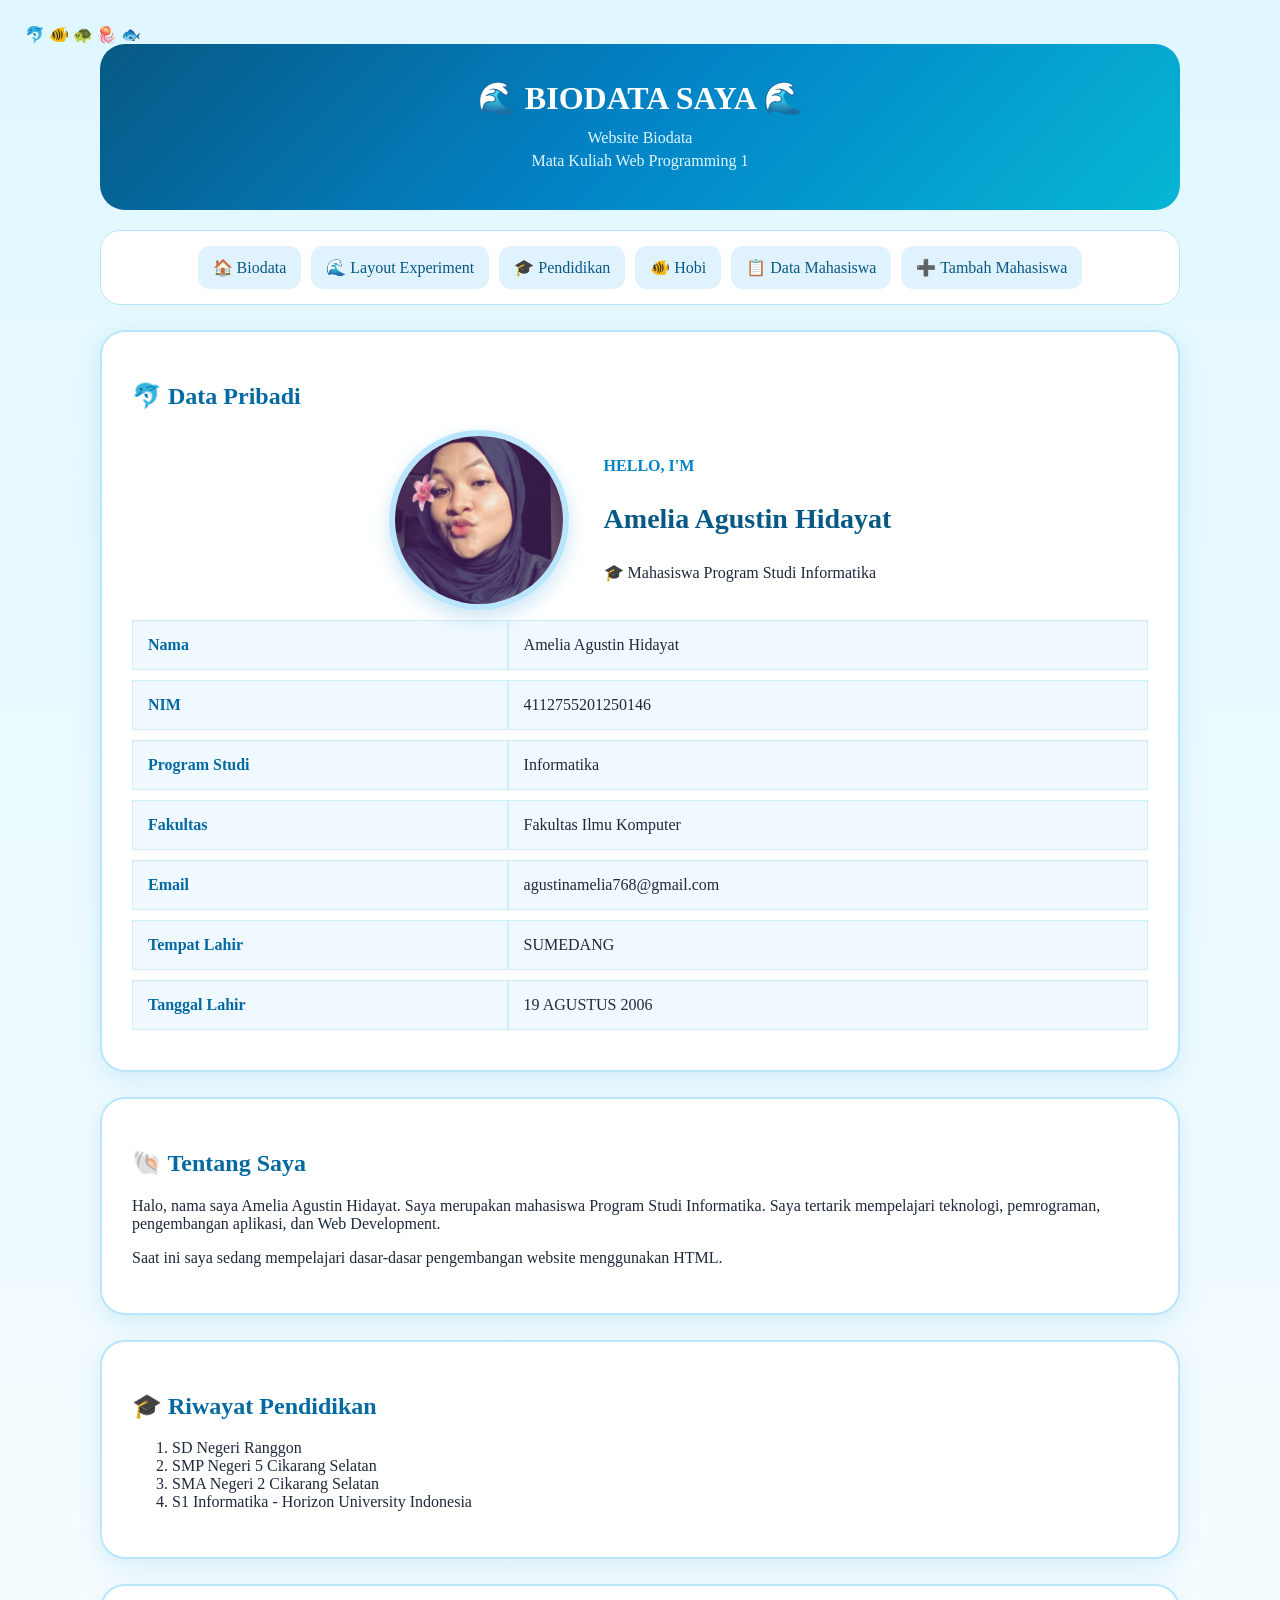
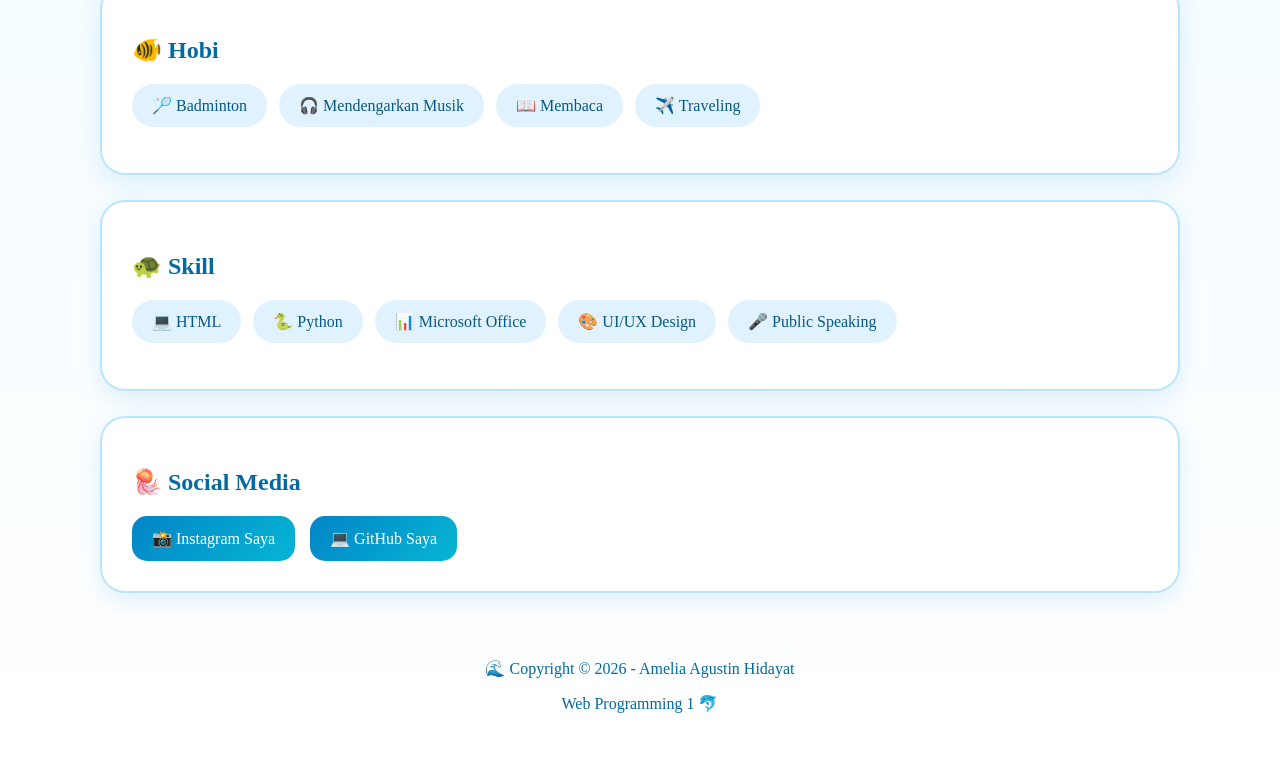
<file: index.html>
<!DOCTYPE html>
<html lang="id">
<head>
    <meta charset="UTF-8">
    <meta name="viewport" content="width=device-width, initial-scale=1.0">
    <title>Biodata Amelia - Ocean Blue</title>
    <link rel="stylesheet" href="style.css">
</head>

<body>

    <!-- DEKORASI LAUT -->
    <div class="ocean-decorations">
        <span class="fish fish-1">🐬</span>
        <span class="fish fish-2">🐠</span>
        <span class="fish fish-3">🐢</span>
        <span class="fish fish-4">🪼</span>
        <span class="fish fish-5">🐟</span>
    </div>

    <!-- GELEMBUNG AIR -->
    <div class="bubbles">
        <span></span>
        <span></span>
        <span></span>
        <span></span>
        <span></span>
        <span></span>
    </div>

    <!-- HEADER -->
    <header>
        <h1>🌊 BIODATA SAYA 🌊</h1>
        <p>Website Biodata</p>
        <p>Mata Kuliah Web Programming 1</p>
    </header>

    <!-- NAVIGATION -->
    <nav id="main-navigation" class="top-nav">
        <a href="index.html">🏠 Biodata</a>
        <a href="layout.html">🌊 Layout Experiment</a>
        <a href="#pendidikan">🎓 Pendidikan</a>
        <a href="#hobi">🐠 Hobi</a>
        <a href="data_mahasiswa.php">📋 Data Mahasiswa</a>
        <a href="form_mahasiswa.php">➕ Tambah Mahasiswa</a>
    </nav>

    <!-- MAIN CONTENT -->
    <main>

        <!-- BIODATA -->
        <section id="biodata" class="card">
            <h2>🐬 Data Pribadi</h2>

            <div class="profile-header">
                <img src="foto.png"
                     alt="Foto Profil Amelia"
                     class="profile-photo">

                <div class="profile-intro">
                    <p class="small-title">HELLO, I'M</p>
                    <h3>Amelia Agustin Hidayat</h3>
                    <p>🎓 Mahasiswa Program Studi Informatika</p>
                </div>
            </div>

            <div class="table-wrapper">
                <table>
                    <tr>
                        <td><b>Nama</b></td>
                        <td>Amelia Agustin Hidayat</td>
                    </tr>
                    <tr>
                        <td><b>NIM</b></td>
                        <td>4112755201250146</td>
                    </tr>
                    <tr>
                        <td><b>Program Studi</b></td>
                        <td>Informatika</td>
                    </tr>
                    <tr>
                        <td><b>Fakultas</b></td>
                        <td>Fakultas Ilmu Komputer</td>
                    </tr>
                    <tr>
                        <td><b>Email</b></td>
                        <td>agustinamelia768@gmail.com</td>
                    </tr>
                    <tr>
                        <td><b>Tempat Lahir</b></td>
                        <td>SUMEDANG</td>
                    </tr>
                    <tr>
                        <td><b>Tanggal Lahir</b></td>
                        <td>19 AGUSTUS 2006</td>
                    </tr>
                </table>
            </div>
        </section>

        <!-- TENTANG SAYA -->
        <section id="tentang" class="card">
            <h2>🐚 Tentang Saya</h2>

            <p>
                Halo, nama saya Amelia Agustin Hidayat.
                Saya merupakan mahasiswa Program Studi
                Informatika. Saya tertarik mempelajari
                teknologi, pemrograman, pengembangan
                aplikasi, dan Web Development.
            </p>

            <p>
                Saat ini saya sedang mempelajari dasar-dasar
                pengembangan website menggunakan HTML.
            </p>
        </section>

        <!-- PENDIDIKAN -->
        <section id="pendidikan" class="card">
            <h2>🎓 Riwayat Pendidikan</h2>

            <ol>
                <li>SD Negeri Ranggon</li>
                <li>SMP Negeri 5 Cikarang Selatan</li>
                <li>SMA Negeri 2 Cikarang Selatan</li>
                <li>S1 Informatika - Horizon University Indonesia</li>
            </ol>
        </section>

        <!-- HOBI -->
        <section id="hobi" class="card">
            <h2>🐠 Hobi</h2>

            <ul class="tag-list">
                <li>🏸 Badminton</li>
                <li>🎧 Mendengarkan Musik</li>
                <li>📖 Membaca</li>
                <li>✈️ Traveling</li>
            </ul>
        </section>

        <!-- SKILL -->
        <section id="skill" class="card">
            <h2>🐢 Skill</h2>

            <ul class="tag-list">
                <li>💻 HTML</li>
                <li>🐍 Python</li>
                <li>📊 Microsoft Office</li>
                <li>🎨 UI/UX Design</li>
                <li>🎤 Public Speaking</li>
            </ul>
        </section>

        <!-- SOCIAL MEDIA -->
        <section id="sosial-media" class="card">
            <h2>🪼 Social Media</h2>

            <div class="social-links">
                <a href="https://www.instagram.com/amelcloud9"
                   target="_blank"
                   rel="noopener noreferrer">
                    📸 Instagram Saya
                </a>

                <a href="https://ameliahidayatfict-design.github.io/biodatapw/"
                   target="_blank"
                   rel="noopener noreferrer">
                    💻 GitHub Saya
                </a>
            </div>
        </section>

    </main>

    <!-- FOOTER -->
    <footer>
        <p>🌊 Copyright &copy; 2026 - Amelia Agustin Hidayat</p>
        <p>Web Programming 1 🐬</p>
    </footer>

</body>
</html>
</file>
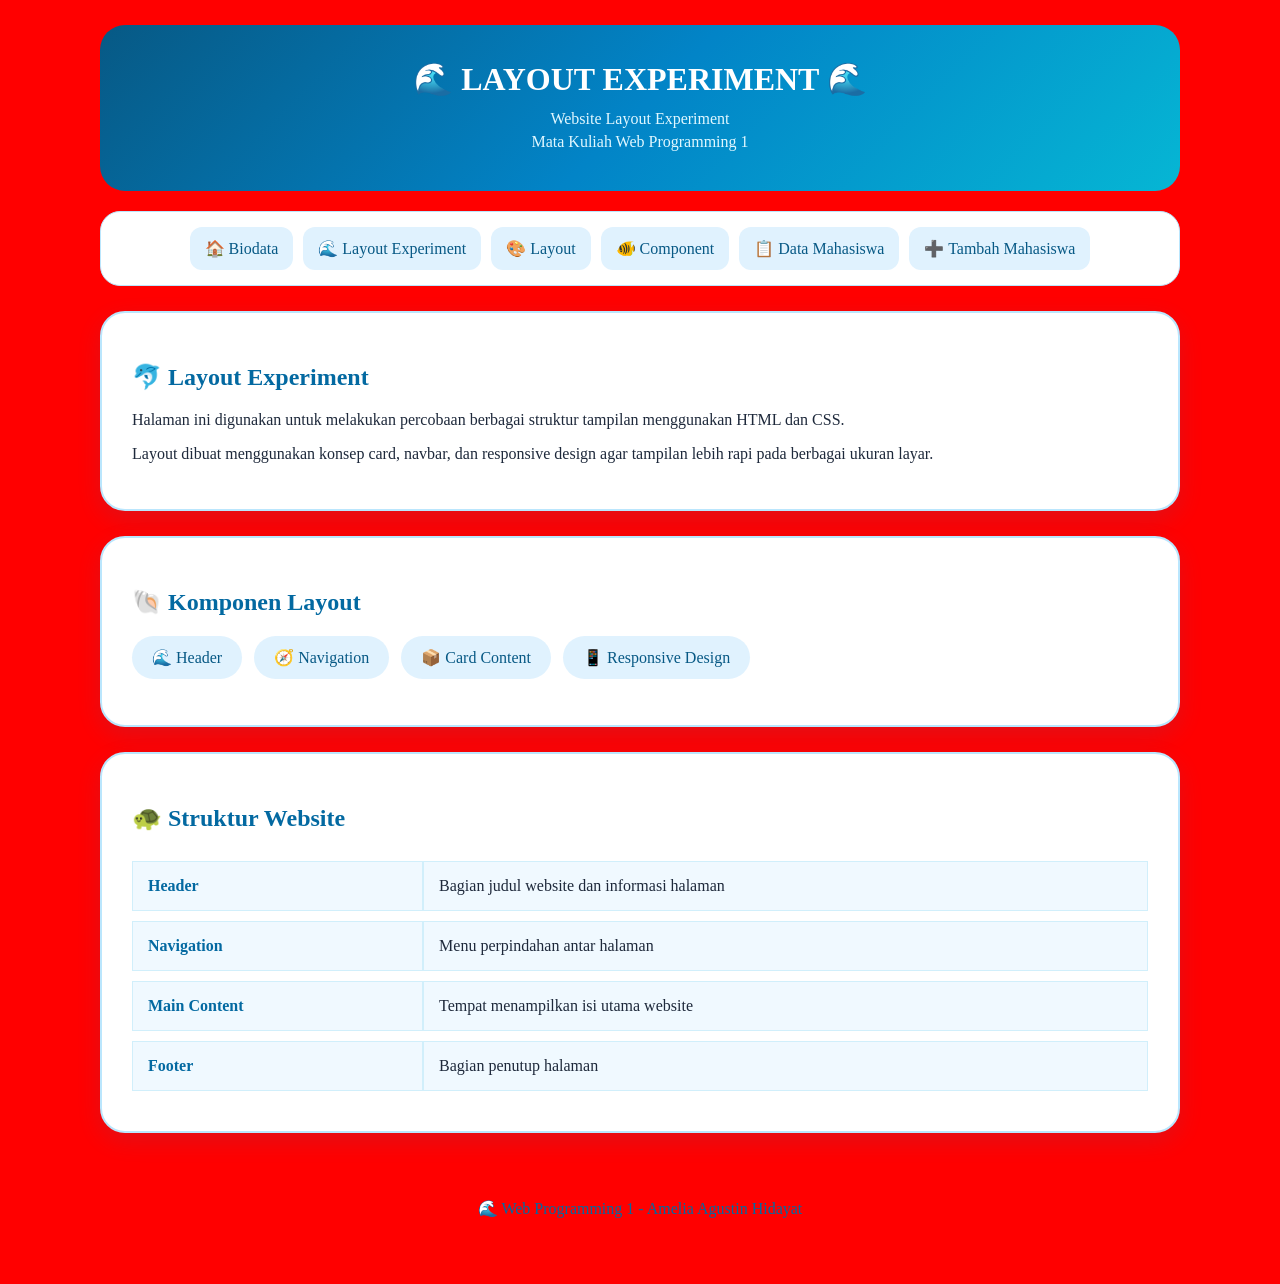
<file: layout.html>
<!DOCTYPE html>
<html lang="id">

<head>
    <meta charset="UTF-8">
    <meta name="viewport" content="width=device-width, initial-scale=1.0">

    <title>Layout Experiment - Ocean Blue</title>

    <link rel="stylesheet" href="style.css">
</head>


<body>


<header>

    <h1>🌊 LAYOUT EXPERIMENT 🌊</h1>

    <p>Website Layout Experiment</p>

    <p>Mata Kuliah Web Programming 1</p>

</header>



<nav id="main-navigation" class="top-nav">

    <a href="index.html">🏠 Biodata</a>

    <a href="layout.html">🌊 Layout Experiment</a>

    <a href="#layout">🎨 Layout</a>

    <a href="#component">🐠 Component</a>

    <a href="data_mahasiswa.php">📋 Data Mahasiswa</a>

    <a href="form_mahasiswa.php">➕ Tambah Mahasiswa</a>

</nav>



<main>



<section id="layout" class="card">


<h2>🐬 Layout Experiment</h2>


<p>
    Halaman ini digunakan untuk melakukan percobaan
    berbagai struktur tampilan menggunakan HTML dan CSS.
</p>


<p>
    Layout dibuat menggunakan konsep card,
    navbar, dan responsive design agar tampilan
    lebih rapi pada berbagai ukuran layar.
</p>


</section>




<section id="component" class="card">


<h2>🐚 Komponen Layout</h2>


<ul class="tag-list">

    <li>🌊 Header</li>

    <li>🧭 Navigation</li>

    <li>📦 Card Content</li>

    <li>📱 Responsive Design</li>

</ul>


</section>





<section class="card">


<h2>🐢 Struktur Website</h2>


<table>

<tr>
<td><b>Header</b></td>
<td>Bagian judul website dan informasi halaman</td>
</tr>


<tr>
<td><b>Navigation</b></td>
<td>Menu perpindahan antar halaman</td>
</tr>


<tr>
<td><b>Main Content</b></td>
<td>Tempat menampilkan isi utama website</td>
</tr>


<tr>
<td><b>Footer</b></td>
<td>Bagian penutup halaman</td>
</tr>


</table>


</section>



</main>




<footer>

<p>
🌊 Web Programming 1 - Amelia Agustin Hidayat
</p>

</footer>
<style>
body {
    background:red !important;
}
</style>


</body>

</html>
</file>
<file: style.css>
/* =========================
   OCEAN BLUE THEME
========================= */

* {
    box-sizing: border-box;
}


body {
    margin: 0;
    padding: 25px;
    font-family: Georgia, "Times New Roman", serif;
    background: linear-gradient(180deg, #e0f7ff, #ffffff);
    color: #1e293b;
}


/* =========================
   HEADER
========================= */

header {

    max-width:1080px;

    margin:0 auto 20px;

    padding:35px 20px;

    text-align:center;

    color:white;

    background:linear-gradient(
        135deg,
        #075985,
        #0284c7,
        #06b6d4
    );

    border-radius:25px;

}


header h1 {

    margin:0 0 12px;

    font-size:32px;

}


header p {

    margin:5px;

    color:#e0f7ff;

}



/* =========================
   NAVBAR
========================= */


.top-nav {

    max-width:1080px;

    margin:0 auto 25px;

    padding:15px;

    background:white;

    border:1px solid #bae6fd;

    border-radius:20px;

    display:flex;

    justify-content:center;

    flex-wrap:wrap;

    gap:10px;

}



.top-nav a {

    text-decoration:none;

    color:#075985;

    background:#e0f2fe;

    padding:12px 15px;

    border-radius:12px;

    transition:.3s;

}



.top-nav a:hover {

    background:#0284c7;

    color:white;

}



/* =========================
   MAIN
========================= */


main {

    max-width:1080px;

    margin:auto;

}



/* =========================
   CARD
========================= */


.card {

    background:white;

    padding:30px;

    margin-bottom:25px;

    border-radius:25px;

    border:2px solid #bae6fd;

    box-shadow:
    0 8px 25px rgba(2,132,199,.12);

}



.card h2 {

    color:#0369a1;

}



/* =========================
   FOTO
========================= */


.profile-header {

    display:flex;

    justify-content:center;

    align-items:center;

    gap:35px;

}



.profile-photo {

    width:180px;

    height:180px;

    border-radius:50%;

    object-fit:cover;

    border:6px solid #bae6fd;

    box-shadow:
    0 8px 20px rgba(2,132,199,.2);

}



.profile-intro h3 {

    color:#075985;

    font-size:28px;

}



.small-title {

    color:#0284c7;

    font-weight:bold;

}



/* =========================
   TABLE
========================= */


.table-wrapper {

    overflow-x:auto;

}



table {

    width:100%;

    border-collapse:separate;

    border-spacing:0 10px;

}



table td {

    background:#f0f9ff;

    padding:15px;

    border:1px solid #d1effb;

}



table td:first-child {

    color:#0369a1;

}



/* =========================
   TAG
========================= */


.tag-list {

    display:flex;

    flex-wrap:wrap;

    gap:12px;

    padding:0;

    list-style:none;

}



.tag-list li {

    background:#e0f2fe;

    color:#075985;

    padding:12px 20px;

    border-radius:25px;

}



/* =========================
   SOCIAL
========================= */


.social-links {

    display:flex;

    gap:15px;

    flex-wrap:wrap;

}



.social-links a {

    text-decoration:none;

    color:white;

    padding:13px 20px;

    border-radius:15px;

    background:linear-gradient(
        135deg,
        #0284c7,
        #06b6d4
    );

}



/* =========================
   DATA MAHASISWA
========================= */


.data-table {

    width:100%;

    border-collapse:separate;

    border-spacing:0 10px;

}



.data-table th {

    background:linear-gradient(
        135deg,
        #075985,
        #0284c7,
        #06b6d4
    );

    color:white;

    padding:15px;

}



.data-table td {

    background:#f0f9ff;

    padding:15px;

}



.data-table a {

    display:inline-block;

    padding:8px 14px;

    margin:3px;

    color:white;

    text-decoration:none;

    border-radius:12px;

}



.data-table a:first-child {

    background:#0284c7;

}



.data-table a:last-child {

    background:#e11d48;

}



/* =========================
   FORM
========================= */


.student-form {

    max-width:650px;

    margin:auto;

}



.student-form label {

    display:block;

    margin-bottom:8px;

    color:#075985;

    font-weight:bold;

}



.student-form input {

    width:100%;

    padding:13px;

    margin-bottom:18px;

    background:#f0f9ff;

    border:1px solid #bae6fd;

    border-radius:12px;

}



.student-form button {

    padding:13px 25px;

    border:none;

    border-radius:12px;

    color:white;

    cursor:pointer;

    background:linear-gradient(
        135deg,
        #075985,
        #0284c7,
        #06b6d4
    );

}



/* =========================
   FOOTER
========================= */


footer {

    max-width:1080px;

    margin:auto;

    padding:25px;

    text-align:center;

    color:#0369a1;

}



/* =========================
   RESPONSIVE
========================= */


@media(max-width:600px){

    body {

        padding:15px;

    }


    .profile-header {

        flex-direction:column;

        text-align:center;

    }


    .profile-photo {

        width:150px;

        height:150px;

    }

}
</file>
